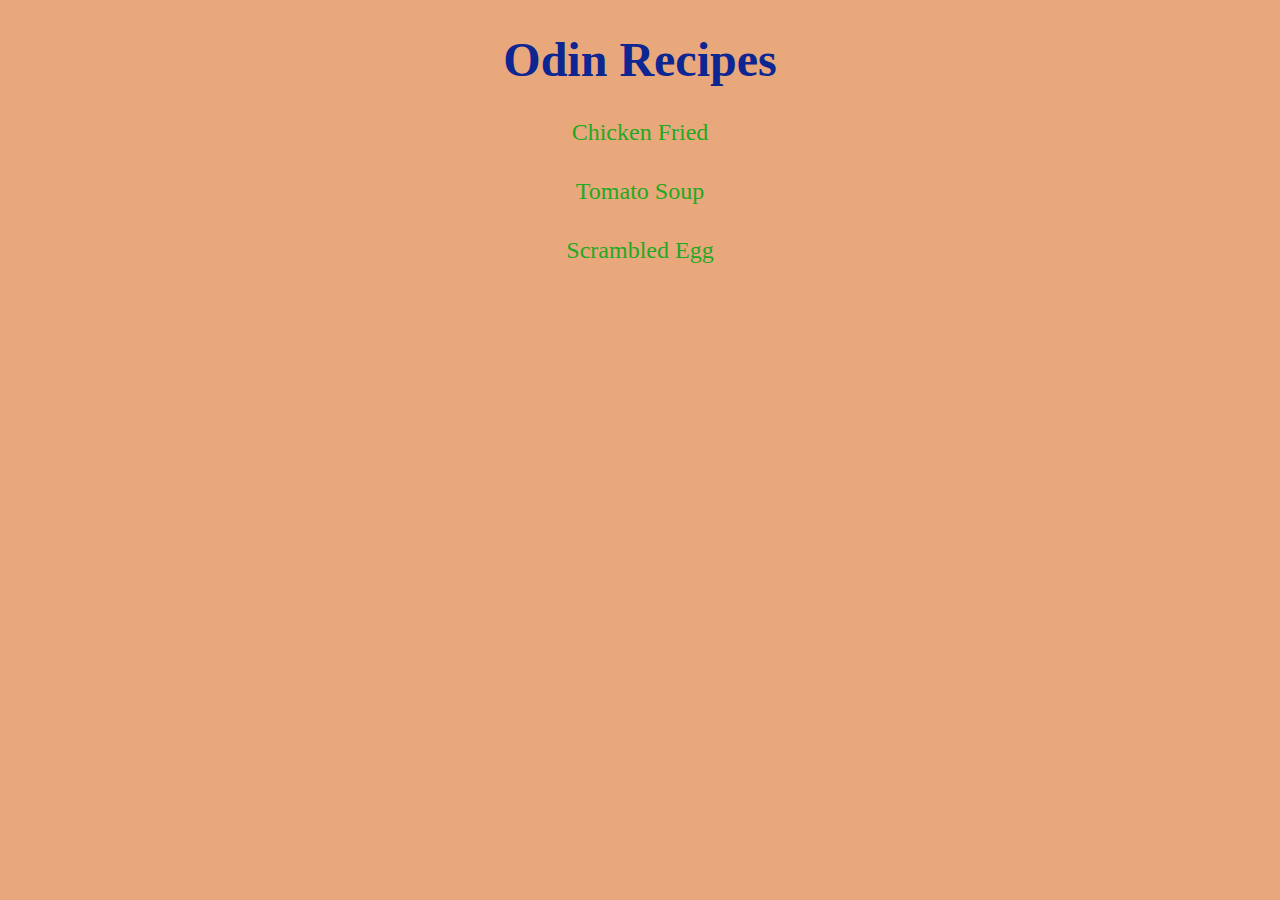
<file: index.html>
<!DOCTYPE html>
<html lang="en">
<head>
    <meta charset="UTF-8">
    <meta http-equiv="X-UA-Compatible" content="IE=edge">
    <meta name="viewport" content="width=device-width, initial-scale=1.0">
    <link rel="stylesheet" href="style.css">
    <title>Odin Recipes</title>
</head>
<body>
    <div class="container">
        <h1>Odin Recipes</h1>
    <ul>
        <li><a href="recipes/chicken-fried.html">Chicken Fried</a></li>
        <li><a href="recipes/tomato-soup.html">Tomato Soup</a></li>
        <li><a href="recipes/scrambled-egg.html">Scrambled Egg</a></li>
    </ul>
    </div>
    
</body>
</html>
</file>
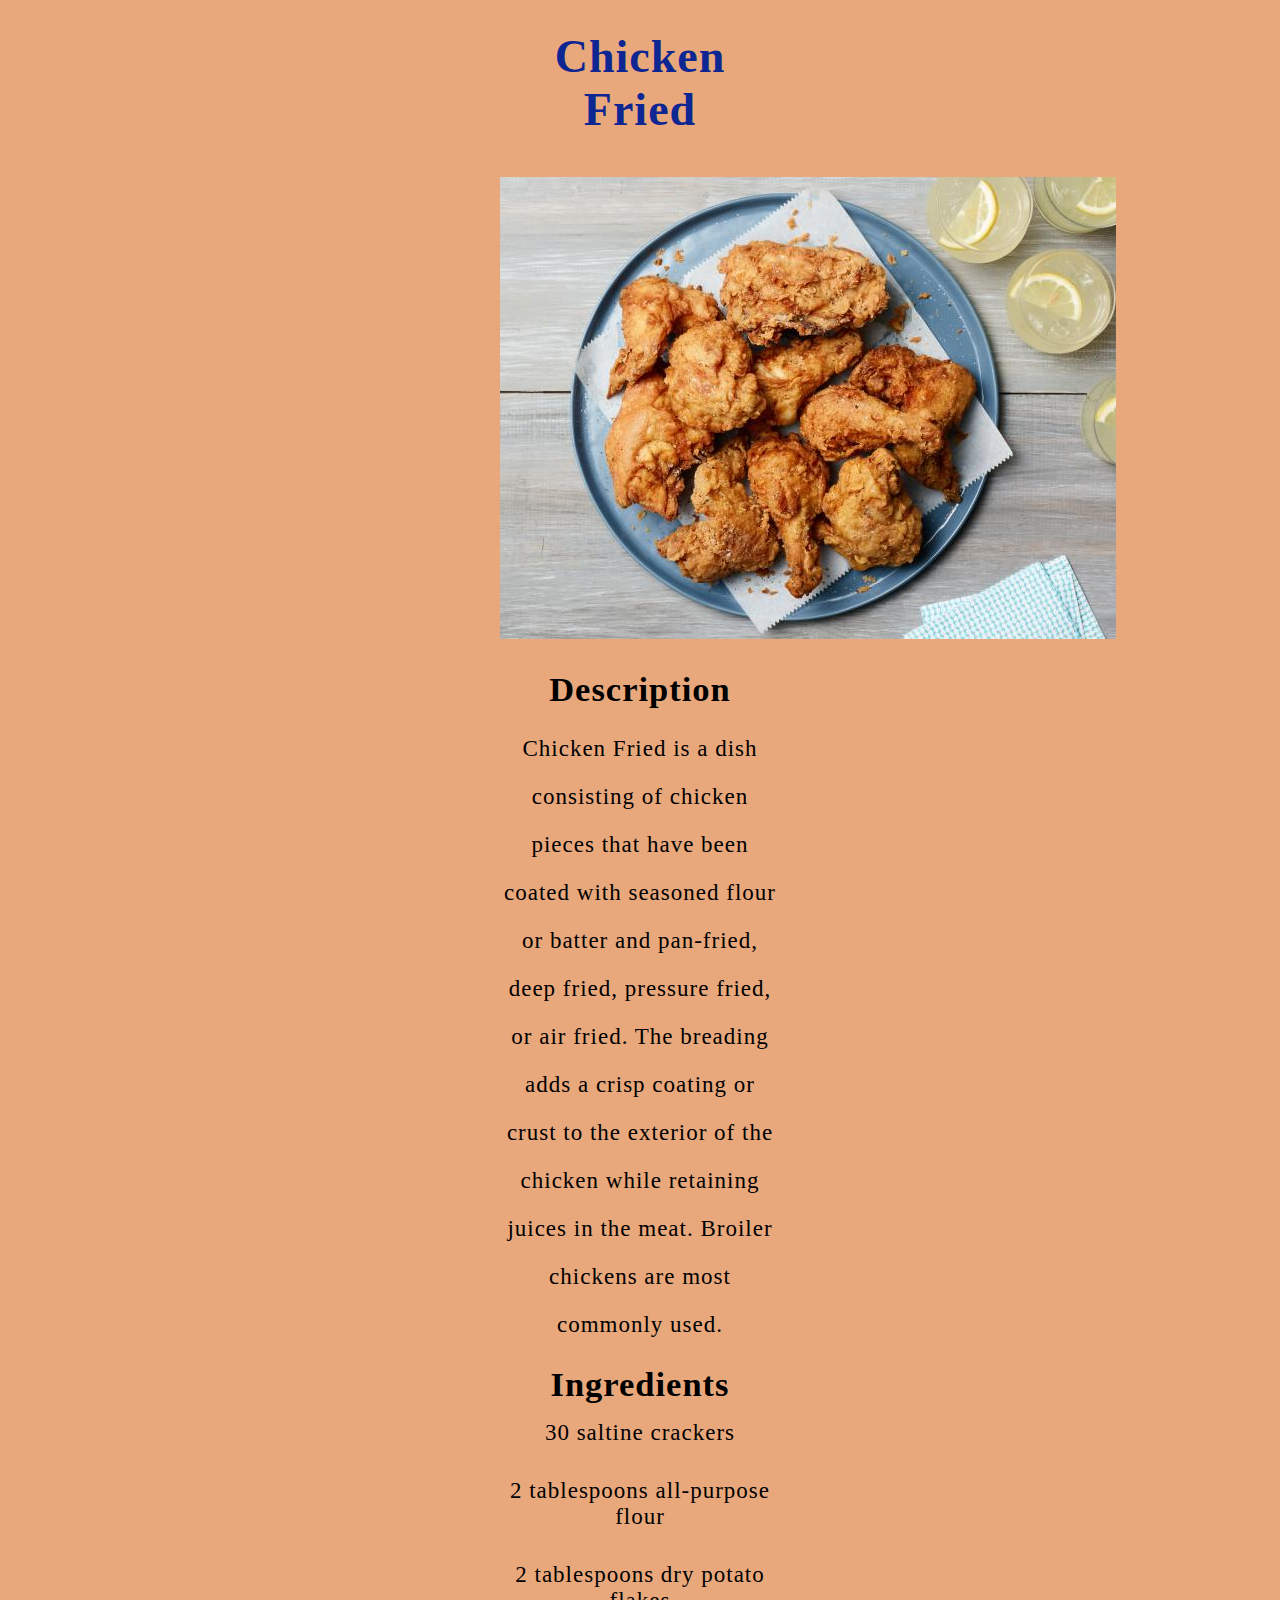
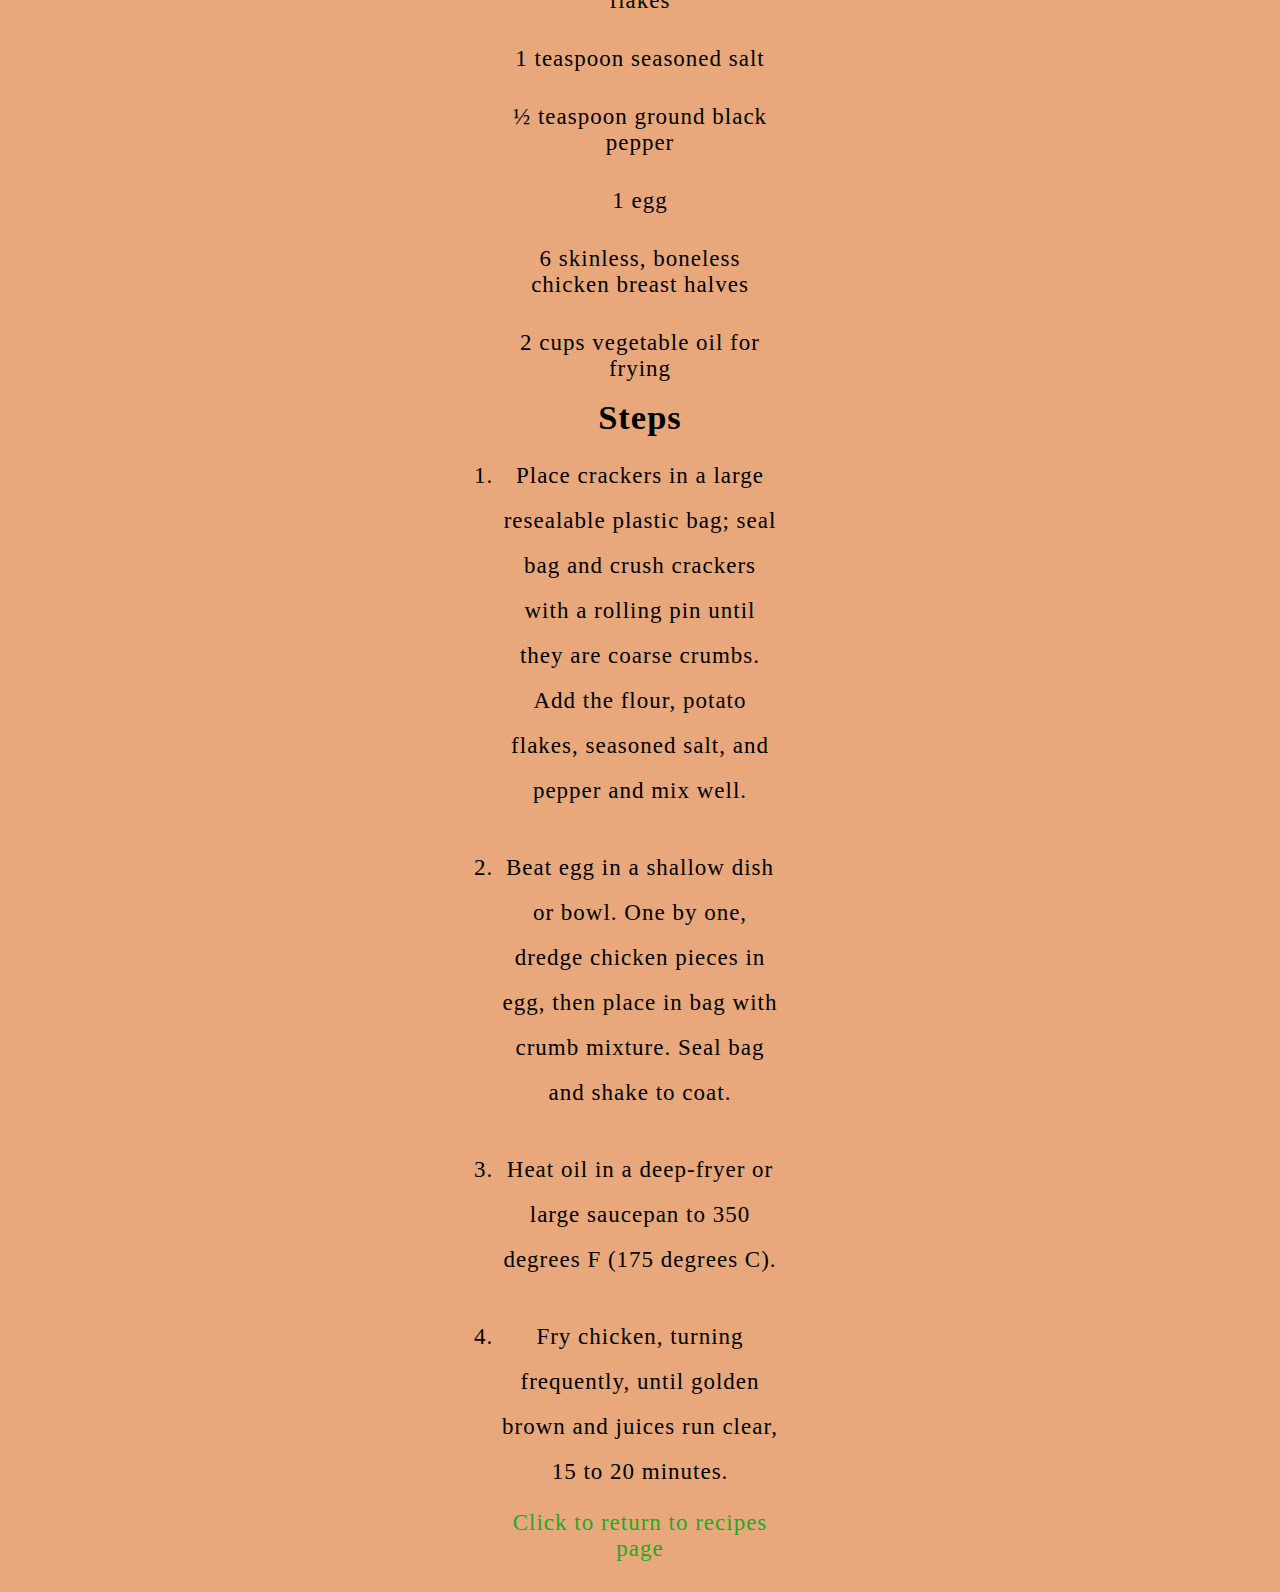
<file: recipes/chicken-fried.html>
<!DOCTYPE html>
<html lang="en">
<head>
    <meta charset="UTF-8">
    <meta http-equiv="X-UA-Compatible" content="IE=edge">
    <meta name="viewport" content="width=device-width, initial-scale=1.0">
    <link rel="stylesheet" href="style.css">
    <title>Chicken Fried</title>
</head>
<body>
    <h1>Chicken Fried</h1>
    <img src="chicken-fried.jpeg" alt="Chicken Fried Image">
    <h2>Description</h2>
    <p>Chicken Fried is a dish consisting of chicken pieces that have been coated with seasoned flour or batter and pan-fried, deep fried, pressure fried, or air fried.
    The breading adds a crisp coating or crust to the exterior of the chicken while retaining juices in the meat. Broiler chickens are most commonly used.</p>
    <h2>Ingredients</h2>
    <ul>
        <li>30 saltine crackers</li>
        <li>2 tablespoons all-purpose flour</li>
        <li>2 tablespoons dry potato flakes</li>
        <li>1 teaspoon seasoned salt</li>
        <li>½ teaspoon ground black pepper</li>
        <li>1 egg</li>
        <li>6 skinless, boneless chicken breast halves</li>
        <li>2 cups vegetable oil for frying</li>
    </ul>
    <h2>Steps</h2>
    <ol>
        <li>Place crackers in a large resealable plastic bag; seal bag and crush crackers with a rolling pin until they are coarse crumbs. Add the flour, potato flakes,
        seasoned salt, and pepper and mix well.</li>
        <li>Beat egg in a shallow dish or bowl. One by one, dredge chicken pieces in egg, then place in bag with crumb mixture. Seal bag and shake to coat.</li>
        <li>Heat oil in a deep-fryer or large saucepan to 350 degrees F (175 degrees C).</li>
        <li>Fry chicken, turning frequently, until golden brown and juices run clear, 15 to 20 minutes.</li>
    </ol>
    <a href="../index.html">Click to return to recipes page</a>
</body>
</html>
</file>
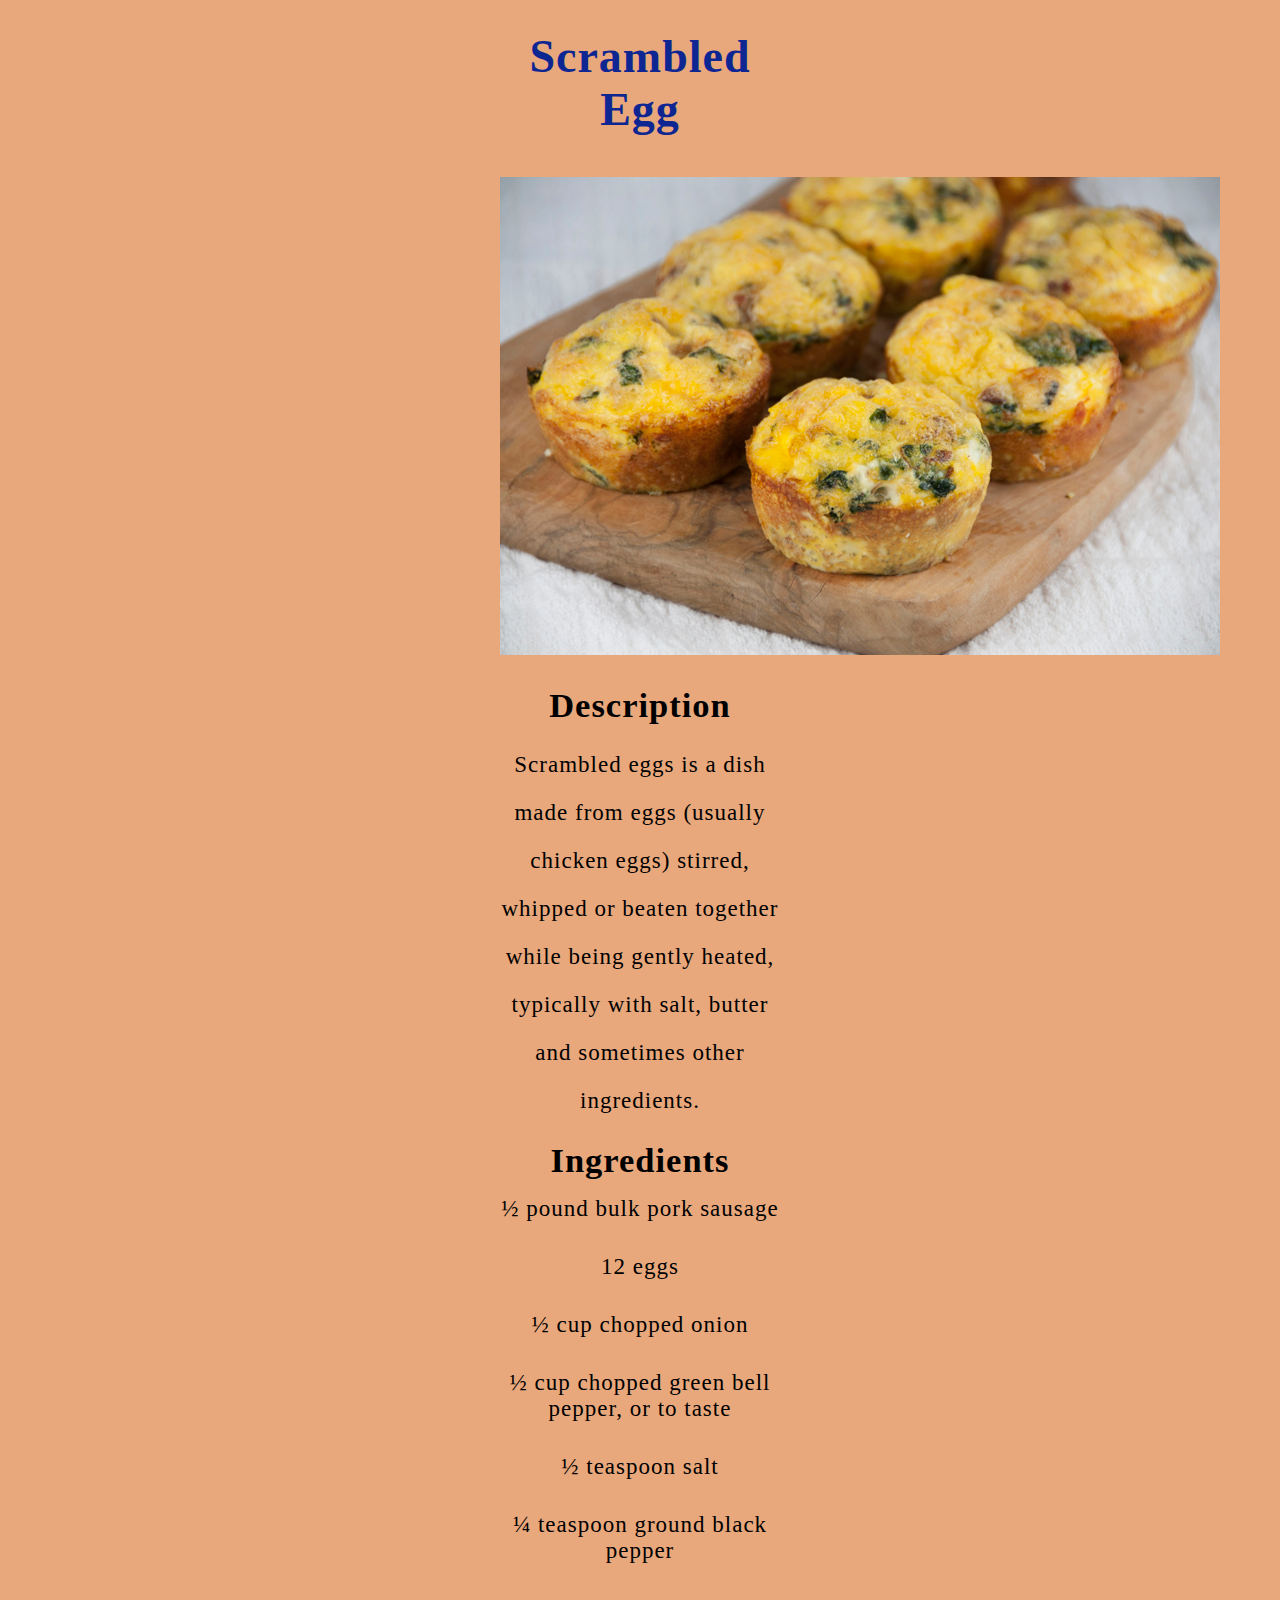
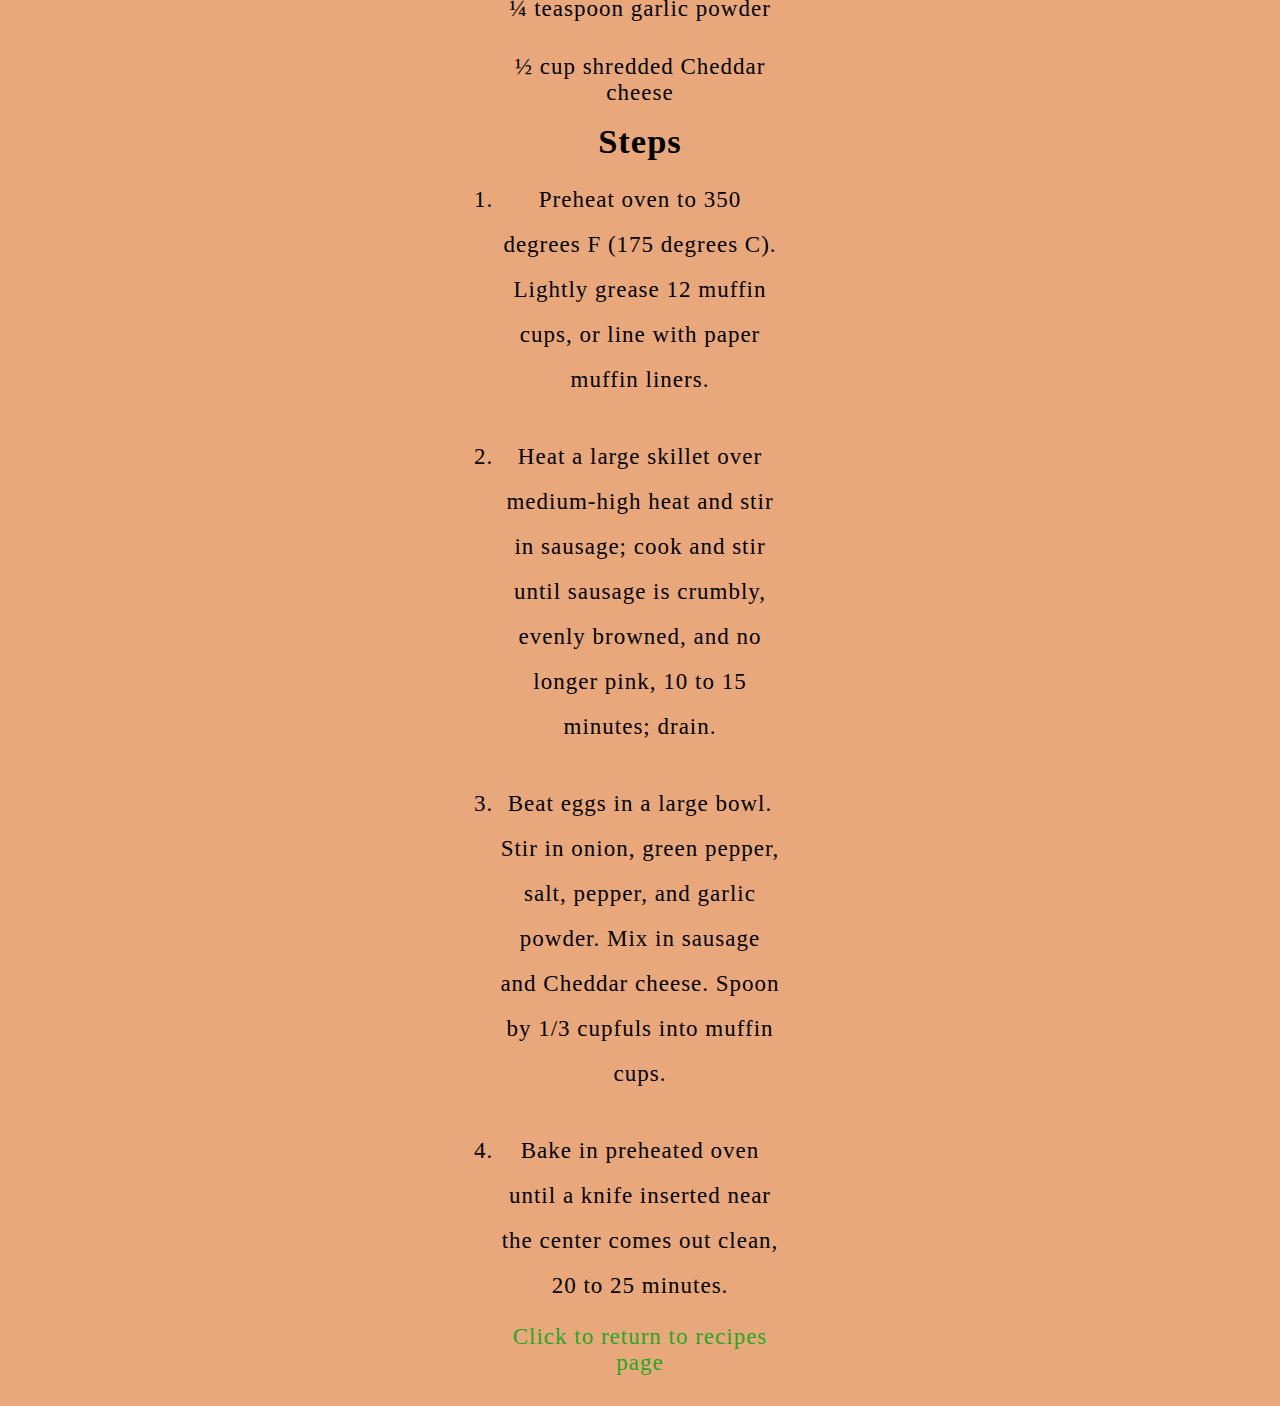
<file: recipes/scrambled-egg.html>
<!DOCTYPE html>
<html lang="en">
<head>
    <meta charset="UTF-8">
    <meta http-equiv="X-UA-Compatible" content="IE=edge">
    <meta name="viewport" content="width=device-width, initial-scale=1.0">
    <link rel="stylesheet" href="style.css">
    <title>Scrambled Egg</title>
</head>
<body>
    <h1>Scrambled Egg</h1>
    <img src="scrambled-egg.jpg" alt="Scrambled Egg">
    <h2>Description</h2>
    <p>Scrambled eggs is a dish made from eggs (usually chicken eggs) stirred, whipped or beaten together while being gently heated, typically with salt, butter and
    sometimes other ingredients.</p>
    <h2>Ingredients</h2>
    <ul>
        <li>½ pound bulk pork sausage</li>
        <li>12 eggs</li>
        <li>½ cup chopped onion</li>
        <li>½ cup chopped green bell pepper, or to taste</li>
        <li>½ teaspoon salt</li>
        <li>¼ teaspoon ground black pepper</li>
        <li>¼ teaspoon garlic powder</li>
        <li>½ cup shredded Cheddar cheese</li>
    </ul>
    <h2>Steps</h2>
    <ol>
        <li>Preheat oven to 350 degrees F (175 degrees C). Lightly grease 12 muffin cups, or line with paper muffin liners.</li>
        <li>Heat a large skillet over medium-high heat and stir in sausage; cook and stir until sausage is crumbly, evenly browned, and no longer pink, 10 to 15 minutes;
        drain.</li>
        <li>Beat eggs in a large bowl. Stir in onion, green pepper, salt, pepper, and garlic powder. Mix in sausage and Cheddar cheese. Spoon by 1/3 cupfuls into muffin
        cups.</li>
        <li>Bake in preheated oven until a knife inserted near the center comes out clean, 20 to 25 minutes.</li>
    </ol>
    <a href="../index.html">Click to return to recipes page</a>
</body>
</html>
</file>
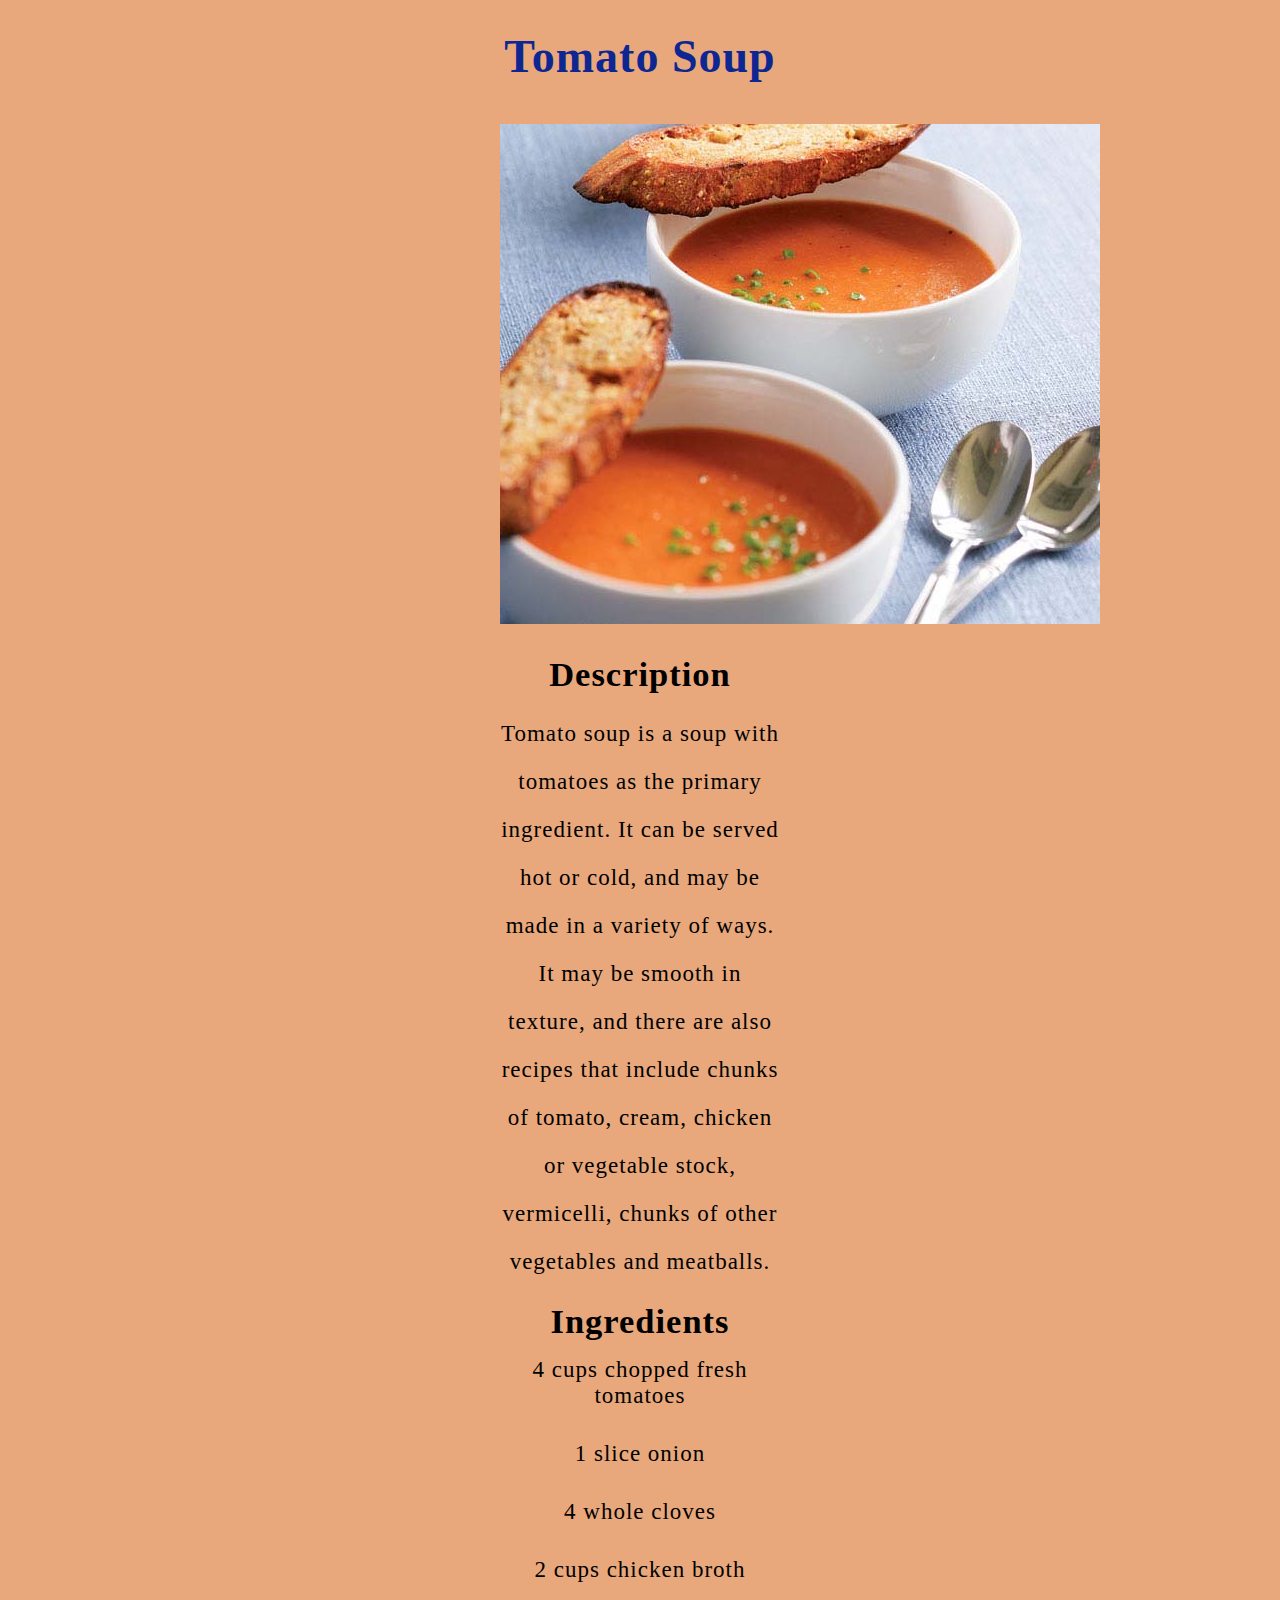
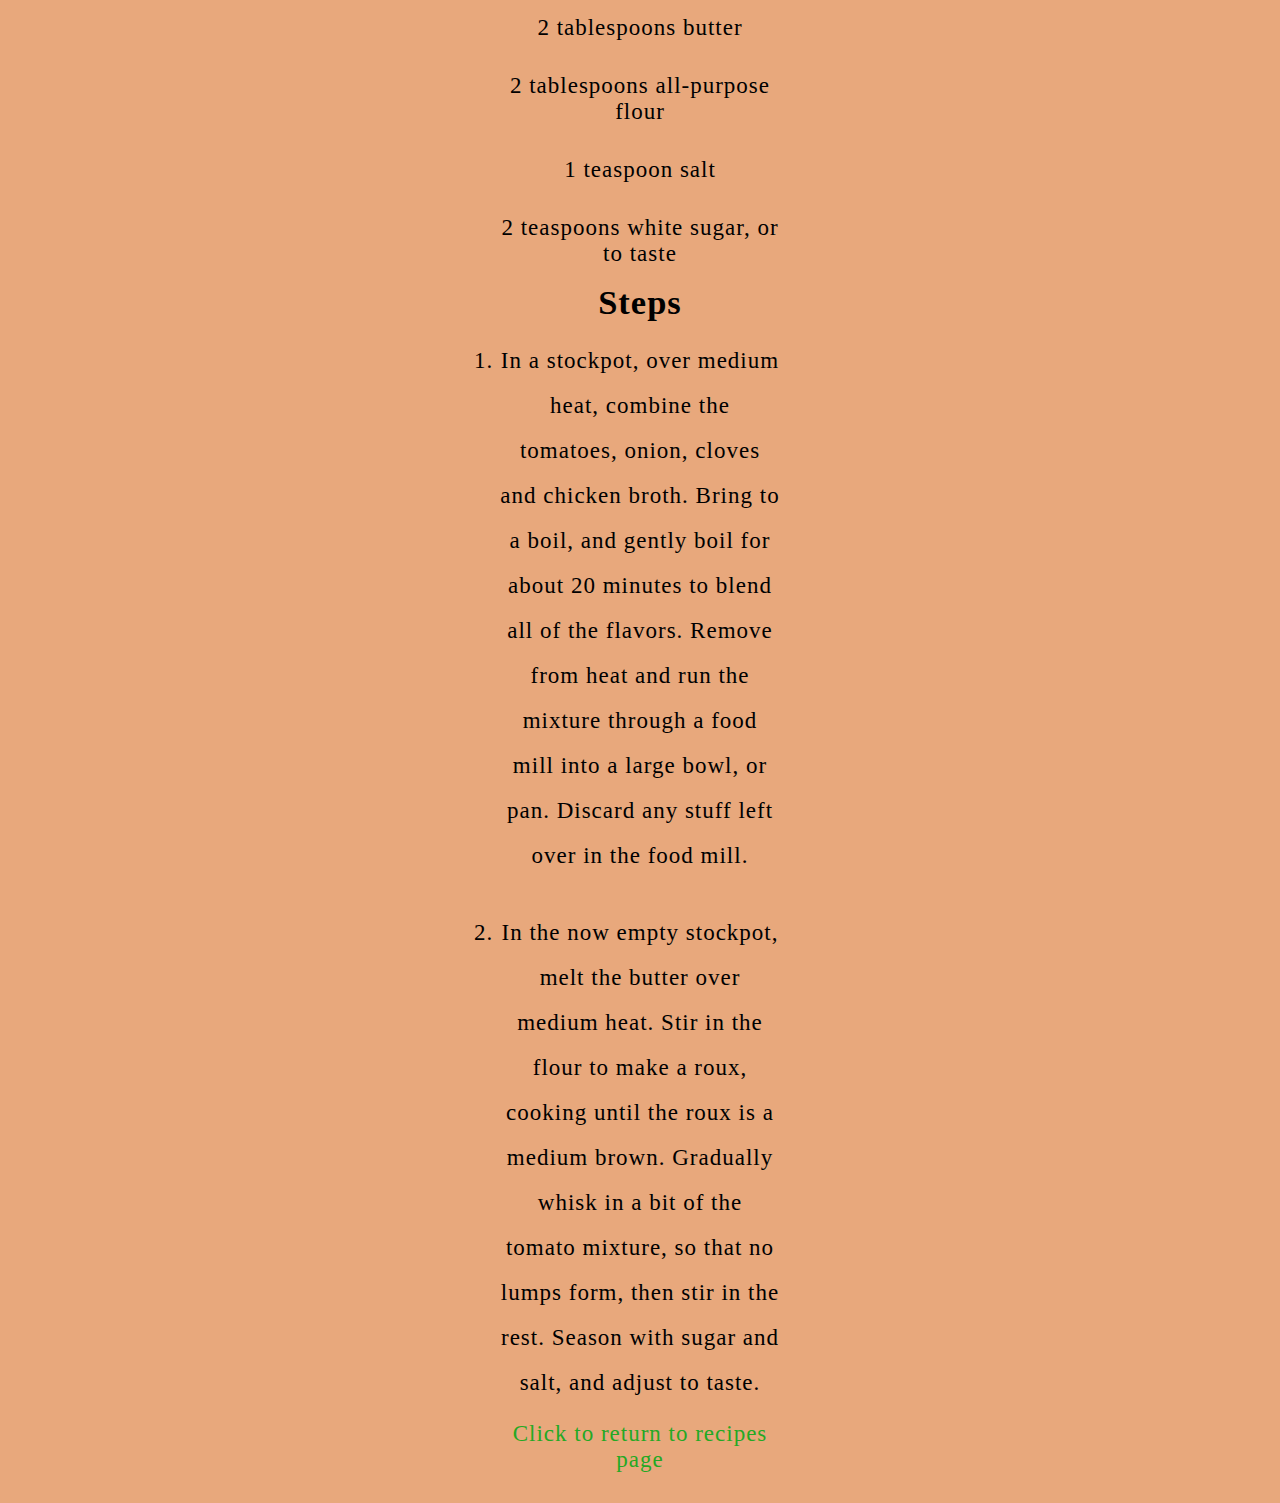
<file: recipes/tomato-soup.html>
<!DOCTYPE html>
<html lang="en">
<head>
    <meta charset="UTF-8">
    <meta http-equiv="X-UA-Compatible" content="IE=edge">
    <meta name="viewport" content="width=device-width, initial-scale=1.0">
    <link rel="stylesheet" href="style.css">
    <title>Tomato Soup</title>
</head>
<body>
    <h1>Tomato Soup</h1>
    <img src="tomato-soup.jpg" alt="Tomato Soup Image">
    <h2>Description</h2>
    <p>Tomato soup is a soup with tomatoes as the primary ingredient. It can be served hot or cold, and may be made in a variety of ways. It may be smooth in texture,
    and there are also recipes that include chunks of tomato, cream, chicken or vegetable stock, vermicelli, chunks of other vegetables and meatballs.</p>
    <h2>Ingredients</h2>
    <ul>
        <li>4 cups chopped fresh tomatoes</li>
        <li>1 slice onion</li>
        <li>4 whole cloves</li>
        <li>2 cups chicken broth</li>
        <li>2 tablespoons butter</li>
        <li>2 tablespoons all-purpose flour</li>
        <li>1 teaspoon salt</li>
        <li>2 teaspoons white sugar, or to taste</li>
    </ul>
    <h2>Steps</h2>
    <ol>
        <li>In a stockpot, over medium heat, combine the tomatoes, onion, cloves and chicken broth. Bring to a boil, and gently boil for about 20 minutes to blend all of the
        flavors. Remove from heat and run the mixture through a food mill into a large bowl, or pan. Discard any stuff left over in the food mill.</li>
        <li>In the now empty stockpot, melt the butter over medium heat. Stir in the flour to make a roux, cooking until the roux is a medium brown. Gradually whisk in a bit
        of the tomato mixture, so that no lumps form, then stir in the rest. Season with sugar and salt, and adjust to taste.</li>
    </ol>
    <a href="../index.html">Click to return to recipes page</a>
</body>
</html>
</file>
<file: style.css>
*{
    margin: 0;
    padding: 0;
    text-align: center;
    background-color: #e8a87c;
}
body{
    font-family: Georgia, 'Times New Roman', Times, serif;
    font-size: 24px;
}
li{
    list-style-type: none;
    padding: 1rem 0;
}
.container{
    padding: 2rem;
}
a{
    text-decoration: none;
    color: rgb(36, 168, 36);
}
h1{
    margin-bottom: 1rem;
    color:rgb(14, 38, 145);
}
a:hover{
    text-decoration:dashed underline rgb(14, 38, 145);
}
</file>
<file: recipes/style.css>
*{
    margin: 0;
    padding: 0;
    text-align: center;
    background-color: #e8a87c;
}
body{
    font-family: Georgia, 'Times New Roman', Times, serif;
    font-size: 23px;
    letter-spacing: 1px;
    margin: 30px 500px;
}
ul li{
    list-style-type: none;
    padding: 1rem 0;
}
ol li{
    padding: 1rem 0;
    letter-spacing: 1px;
    line-height: 45px;
}
a{
    text-decoration: none;
    color: rgb(36, 168, 36);
}
h1{
    margin-bottom: 1rem;
    color:rgb(14, 38, 145);
}
a:hover{
    text-decoration:dashed underline rgb(14, 38, 145);
}
p{
    padding: 1rem 0;
    line-height: 3rem;
}
img{
    margin: 25px auto;
}
</file>
